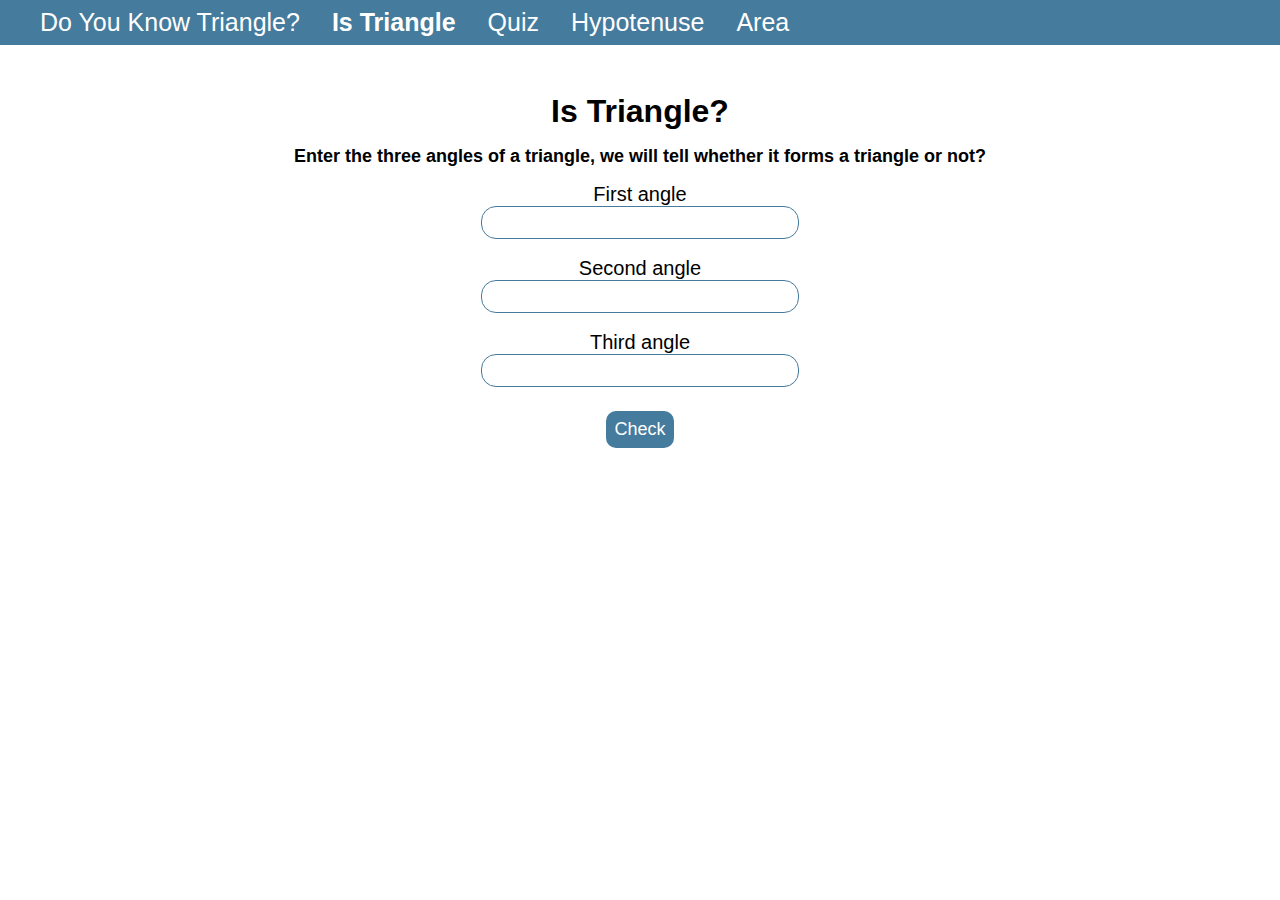
<file: index.html>
<!DOCTYPE html>
<html lang="en">
<head>
    <meta charset="UTF-8">
    <meta http-equiv="X-UA-Compatible" content="IE=edge">
    <meta name="viewport" content="width=device-width, initial-scale=1.0">
    <title>Do You Know Triangle?</title>
    <link rel="stylesheet" href="styles.css">
</head>
<body>
    <div class="pagewrap">
        <nav class="navbar" id="myTopnav">
            <ul class="lists">
                <li>
                    <a href="./index.html" class="link logo">Do You Know Triangle?</a>
                </li>
                <li><a class="link active" href="#">Is Triangle</a></li>
                <li><a class="link" href="./Quiz/quiz.html">Quiz</a></li>
                <li><a class="link" href="./Hypotenus/hypotenus.html">Hypotenuse</a></li>
                <li><a class="link" href="./Area/area.html">Area</a></li>
            </ul>
        </nav>

        <div class="is-triangle">
            <h1>Is Triangle?</h1>
            <p>Enter the three angles of a triangle, we will tell whether it forms a triangle or not?</p>
            <label for="angleFirst">First angle</label><br>
            <input class="input-field" id="angleFirst" type="number">
            <br><br>
            <label for="angleSecond">Second angle</label><br>
            <input class="input-field" id="angleSecond" type="number">
            <br><br>
            <label for="angleThird">Third angle</label><br>
            <input class="input-field" id="angleThird" type="number">
            <br>
            <button class="btn">Check</button>

            <div class="output">
                <p class="opt">Oops! this would not make a triangle.</p>
            </div>
        </div>
    </div>

    <script src="index.js"></script>
    
</body>
</html>
</file>
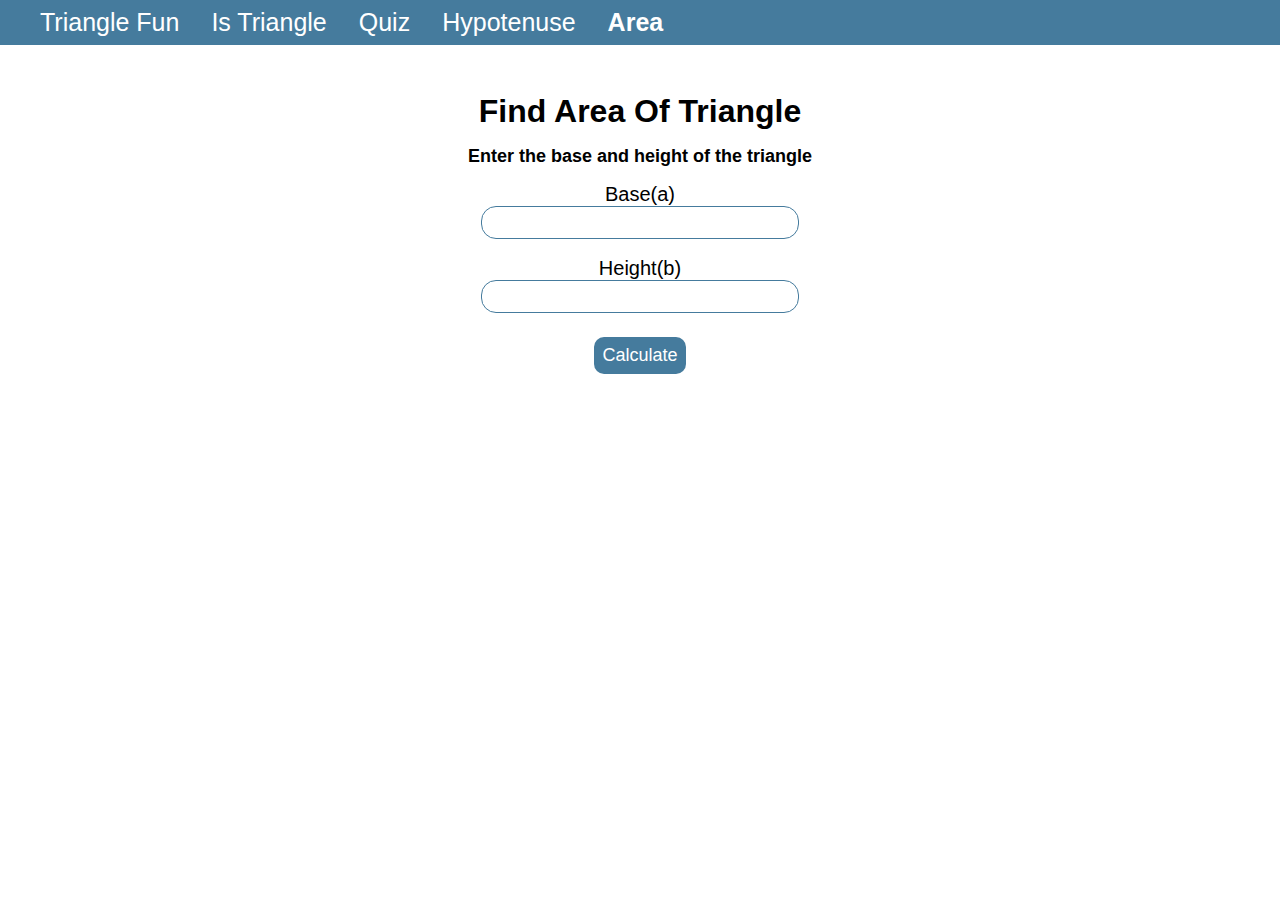
<file: Area/area.html>
<!DOCTYPE html>
<html lang="en">
<head>
    <meta charset="UTF-8">
    <meta http-equiv="X-UA-Compatible" content="IE=edge">
    <meta name="viewport" content="width=device-width, initial-scale=1.0">
    <title>Area Of Triangle</title>
    <link rel="stylesheet" href="../styles.css">
</head>
<body>
    <div class="pagewrap">
        <nav class="navbar" id="myTopnav">
            <ul class="lists">
                <li>
                    <a href="../index.html" class="link logo">Triangle Fun</a>
                </li>
                <li><a class="link" href="../index.html">Is Triangle</a></li>
                <li><a class="link" href="../Quiz/quiz.html">Quiz</a></li>
                <li><a class="link" href="../Hypotenus/hypotenus.html">Hypotenuse</a></li>
                <li><a class="link active" href="#">Area</a></li>
            </ul>
        </nav>

        <div class="is-triangle">
            <h1>Find Area Of Triangle</h1>
            <p>Enter the base and height of the triangle</p>
            <label for="base">Base(a)</label><br>
            <input class="input-field" id="base" type="number">
            <br><br>
            <label for="height">Height(b)</label><br>
            <input class="input-field" id="height" type="number">
            <br>
            <button class="btn">Calculate</button>

            <div class="area-output">
                <p class="area-opt"></p>
            </div>
        </div>
    </div>
    <script src="area.js"></script>
</body>
</html>
</file>
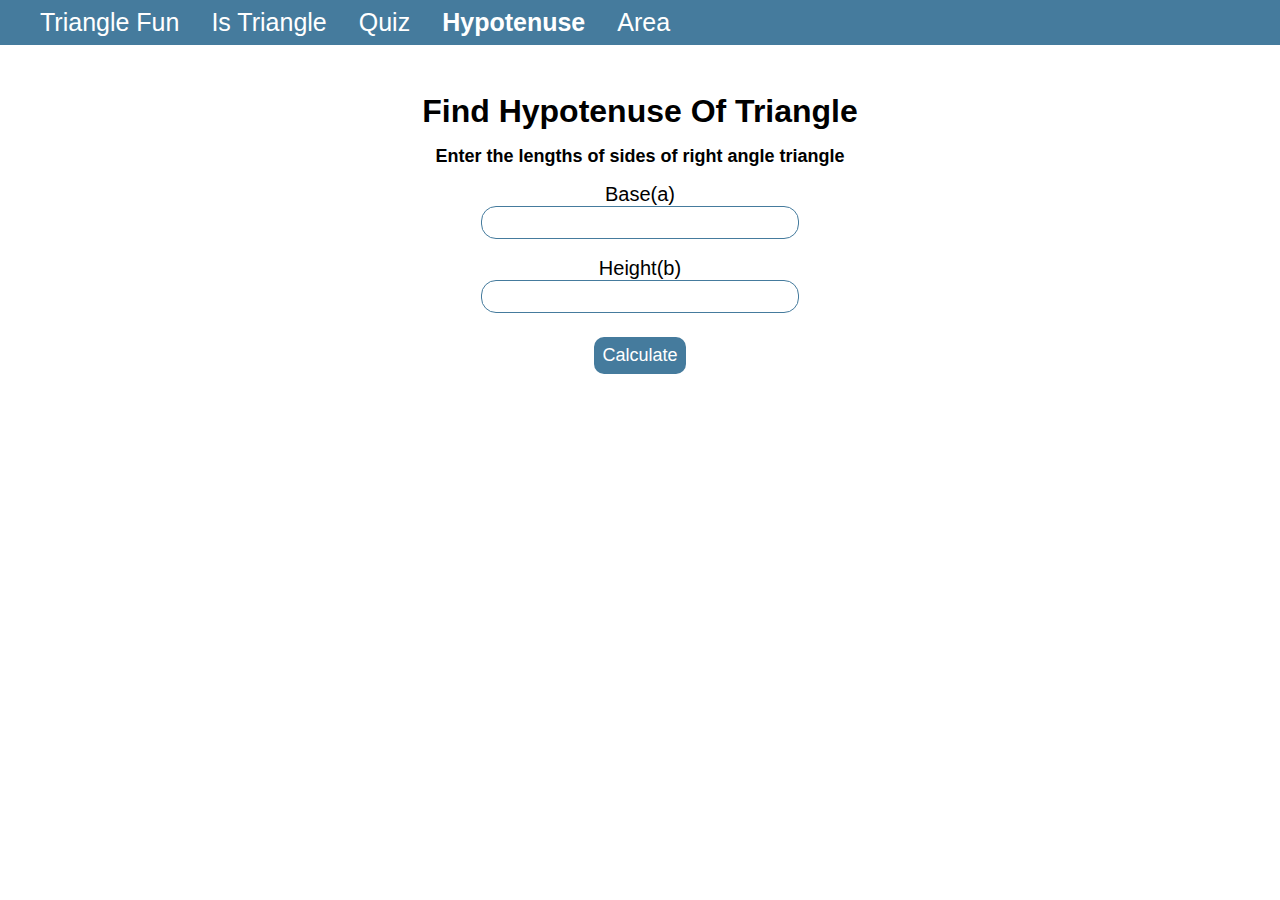
<file: Hypotenus/hypotenus.html>
<!DOCTYPE html>
<html lang="en">
<head>
    <meta charset="UTF-8">
    <meta http-equiv="X-UA-Compatible" content="IE=edge">
    <meta name="viewport" content="width=device-width, initial-scale=1.0">
    <title>Hypotenuse Of Triangle</title>
    <link rel="stylesheet" href="../styles.css">
</head>
<body>
    <div class="pagewrap">
        <nav class="navbar" id="myTopnav">
            <ul class="lists">
                <li>
                    <a href="../index.html" class="link logo">Triangle Fun</a>
                </li>
                <li><a class="link" href="../index.html">Is Triangle</a></li>
                <li><a class="link" href="../Quiz/quiz.html">Quiz</a></li>
                <li><a class="link active" href="#">Hypotenuse</a></li>
                <li><a class="link" href="../Area/area.html">Area</a></li>
            </ul>
        </nav>

        <div class="is-triangle">
            <h1>Find Hypotenuse Of Triangle</h1>
            <p>Enter the lengths of sides of right angle triangle</p>
            <label for="base">Base(a)</label><br>
            <input class="input-field" id="base" type="number">
            <br><br>
            <label for="height">Height(b)</label><br>
            <input class="input-field" id="height" type="number">
            <br>
            <button class="btn">Calculate</button>

            <div class="hypo-output">
                <p class="hypo-opt"></p>
            </div>
        </div>
    </div>
    <script src="hypotenus.js"></script>    
</body>
</html>
</file>
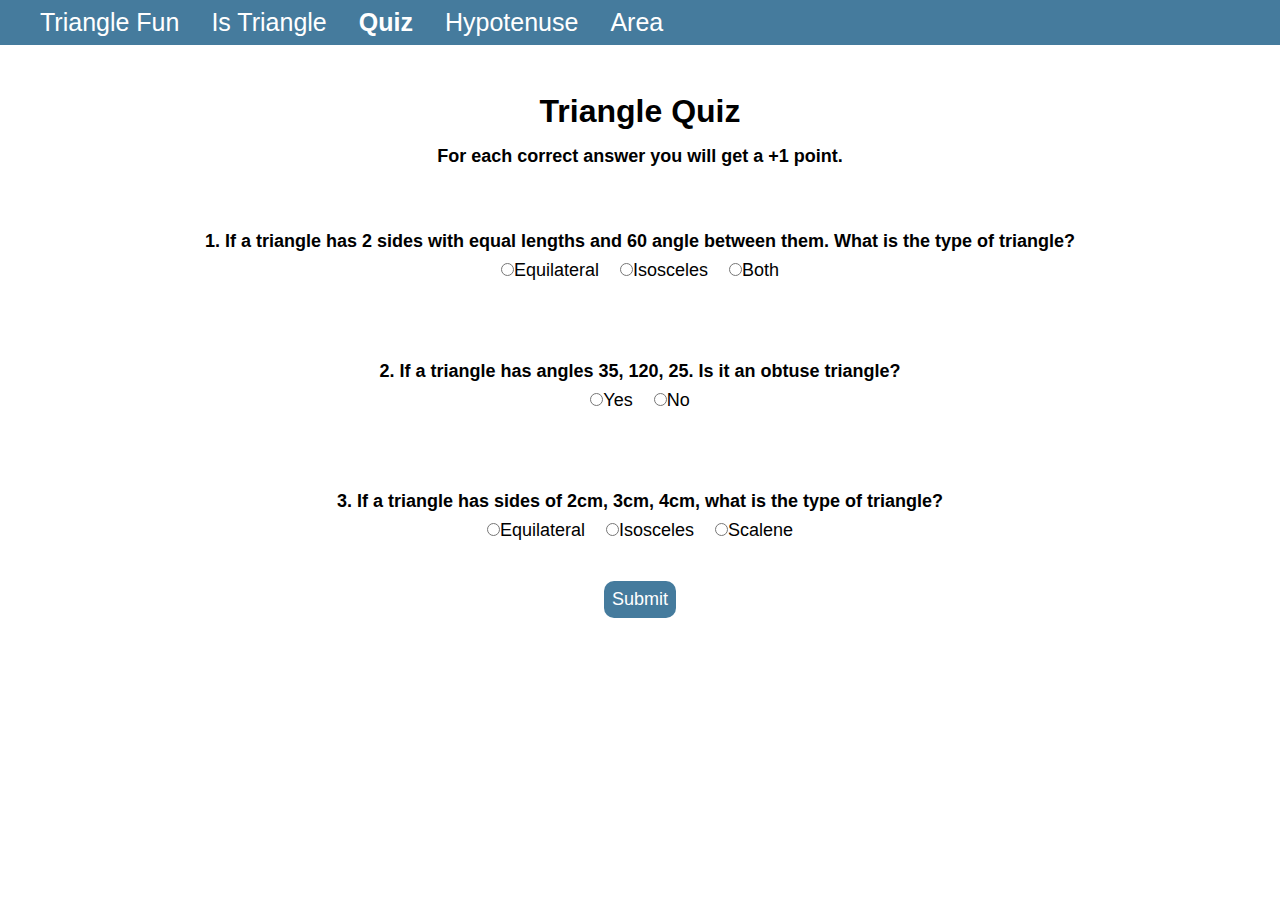
<file: Quiz/quiz.html>
<!DOCTYPE html>
<html lang="en">
<head>
    <meta charset="UTF-8">
    <meta http-equiv="X-UA-Compatible" content="IE=edge">
    <meta name="viewport" content="width=device-width, initial-scale=1.0">
    <title>Quiz On Triangle</title>
    <link rel="stylesheet" href="../styles.css">
</head>
<body>
    <div class="pagewrap">
        <nav class="navbar" id="myTopnav">
            <ul class="lists">
                <li>
                    <a href="../index.html" class="link logo">Triangle Fun</a>
                </li>
                <li><a class="link" href="../index.html">Is Triangle</a></li>
                <li><a class="link active" href="#">Quiz</a></li>
                <li><a class="link" href="../Hypotenus/hypotenus.html">Hypotenuse</a></li>
                <li><a class="link" href="../Area/area.html">Area</a></li>
            </ul>
        </nav>

        <div class="quiz-main"> 
            <div>
                <h1>Triangle Quiz</h1>
                <p>For each correct answer you will get a +1 point.</p>
            </div>
            <form class="quiz-form">
                <div class="question-container">
                    <p>1. If a triangle has 2 sides with equal lengths and 60 angle between them. What is the type of triangle?</p>
                    <label><input class ="option" name="question1" type="radio" value="Equilateral">Equilateral</label>
                    <label><input name="question1" type="radio" value="Isosceles">Isosceles</label>
                    <label><input name="question1" type="radio" value="Both">Both</label>
                </div>
                <div class="question-container">
                    <p>2. If a triangle has angles 35, 120, 25. Is it an obtuse triangle?</p>
                    <label><input name="question2" type="radio" value="Yes">Yes</label>
                    <label><input name="question2" type="radio" value="No">No</label>
                </div>
                <div class="question-container">
                    <p>3. If a triangle has sides of 2cm, 3cm, 4cm, what is the type of triangle?</p>
                    <label><input name="question3" type="radio" value="Equilateral">Equilateral</label>
                    <label><input name="question3" type="radio" value="Isosceles">Isosceles</label>
                    <label><input name="question3" type="radio" value="Scalene">Scalene</label>
                </div>
            </form>
        </div>
        <div style="text-align: center;">
            <button id="submit-answer-btn" class="btn">Submit</button>
        </div>
        <div class="output">
            <p style="text-align: center; margin: 2rem 0.5rem;" class="opt"></p>
        </div>
    </div>
    <script src="quiz.js"></script>
</body>
</html>
</file>
<file: styles.css>
@import url('https://fonts.googleapis.com/css2?family=Poppins:wght@300;400;500;600;700;800;900&display=swap');
* {
    margin: 0;
}

:root {
    --primary-color: #457b9d;
    --white: white;
    --off-white: #F3F4F6;
    --dark-gray: #6B7280;
    --projects: #06395896;
}

.pagewrap {
    display: flex;
    flex-direction: column;
    min-height: 100vh;
}

body {
    font-family: 'Montserrat', sans-serif;
    box-sizing: border-box;
}

.navbar .icon {
    font-size: 25px;
    color: var(--white);
    display: none;
}

.navbar {
    box-sizing: border-box;
    background-color: var(--primary-color);
    padding: 0.5rem 1rem 0.5rem 0rem;
}

.lists {
    list-style: none;
}

.lists li {
    font-size: 25px;
    padding-inline: 2rem;
    padding-inline-start: 0rem;
    display: block;
    float: left;
}

.link {
    text-decoration: none;
    color: var(--white);
}

.active {
    font-weight: 700;
}

.is-triangle {
    margin-top: 3rem;
    text-align: center;
}

.is-triangle p{
    margin-top: 1rem;
    margin-bottom: 1rem;
    font-size: large;
    font-weight: bold;
}

.is-triangle label{
    text-align: center;
    font-size: 20px;
    margin: 2rem;
}

.is-triangle input{
    padding: 0.5rem;
    text-align: center;
    width: 80%;
    max-width: 300px;
    margin: auto;
    border: 1px solid var(--primary-color);
    border-radius: 15px;
}

.btn{
    background-color: var(--primary-color);
    border: 0px;
    border-radius: 10px;
    color: var(--white);
    padding: 0.5rem;
    font-size: 18px;
    margin-top: 1.5rem;
    cursor: pointer;
}

.output {
    display: none;
}

.quiz-main{
    margin-top: 3rem;
    text-align: center;
}

.quiz-main p{
    margin-top: 1rem;
    margin-bottom: 1rem;
    font-size: large;
    font-weight: bold;
}

.question-container {
    padding: 1rem;
    margin-top: 2rem;
    font-size: 18px;
}

.question-container p {
    margin-bottom: 0.5rem;
}

.question-container label {
    padding-inline-start: 0rem;
    padding-inline: 0.5rem;
    cursor: pointer;
}

.question-container input {
    cursor: pointer;
    margin: 0rem 0rem;
}
</file>
